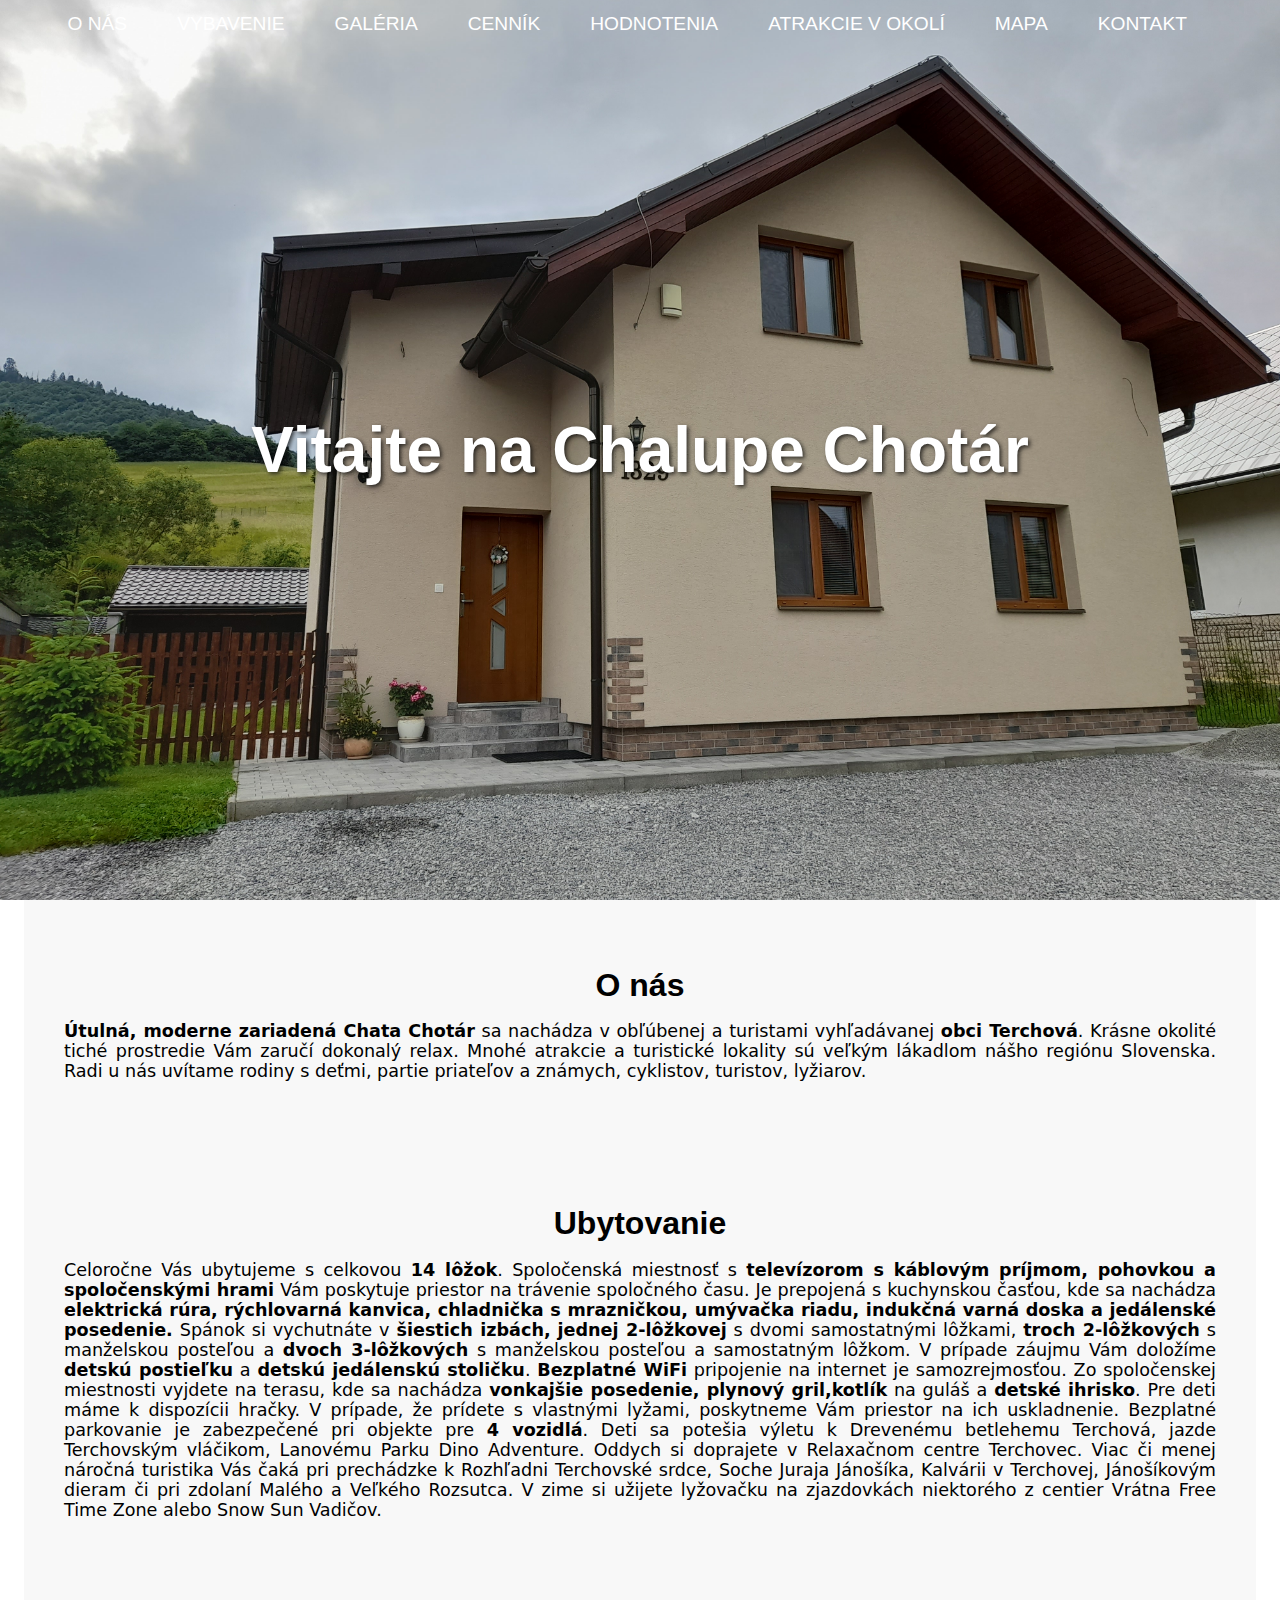
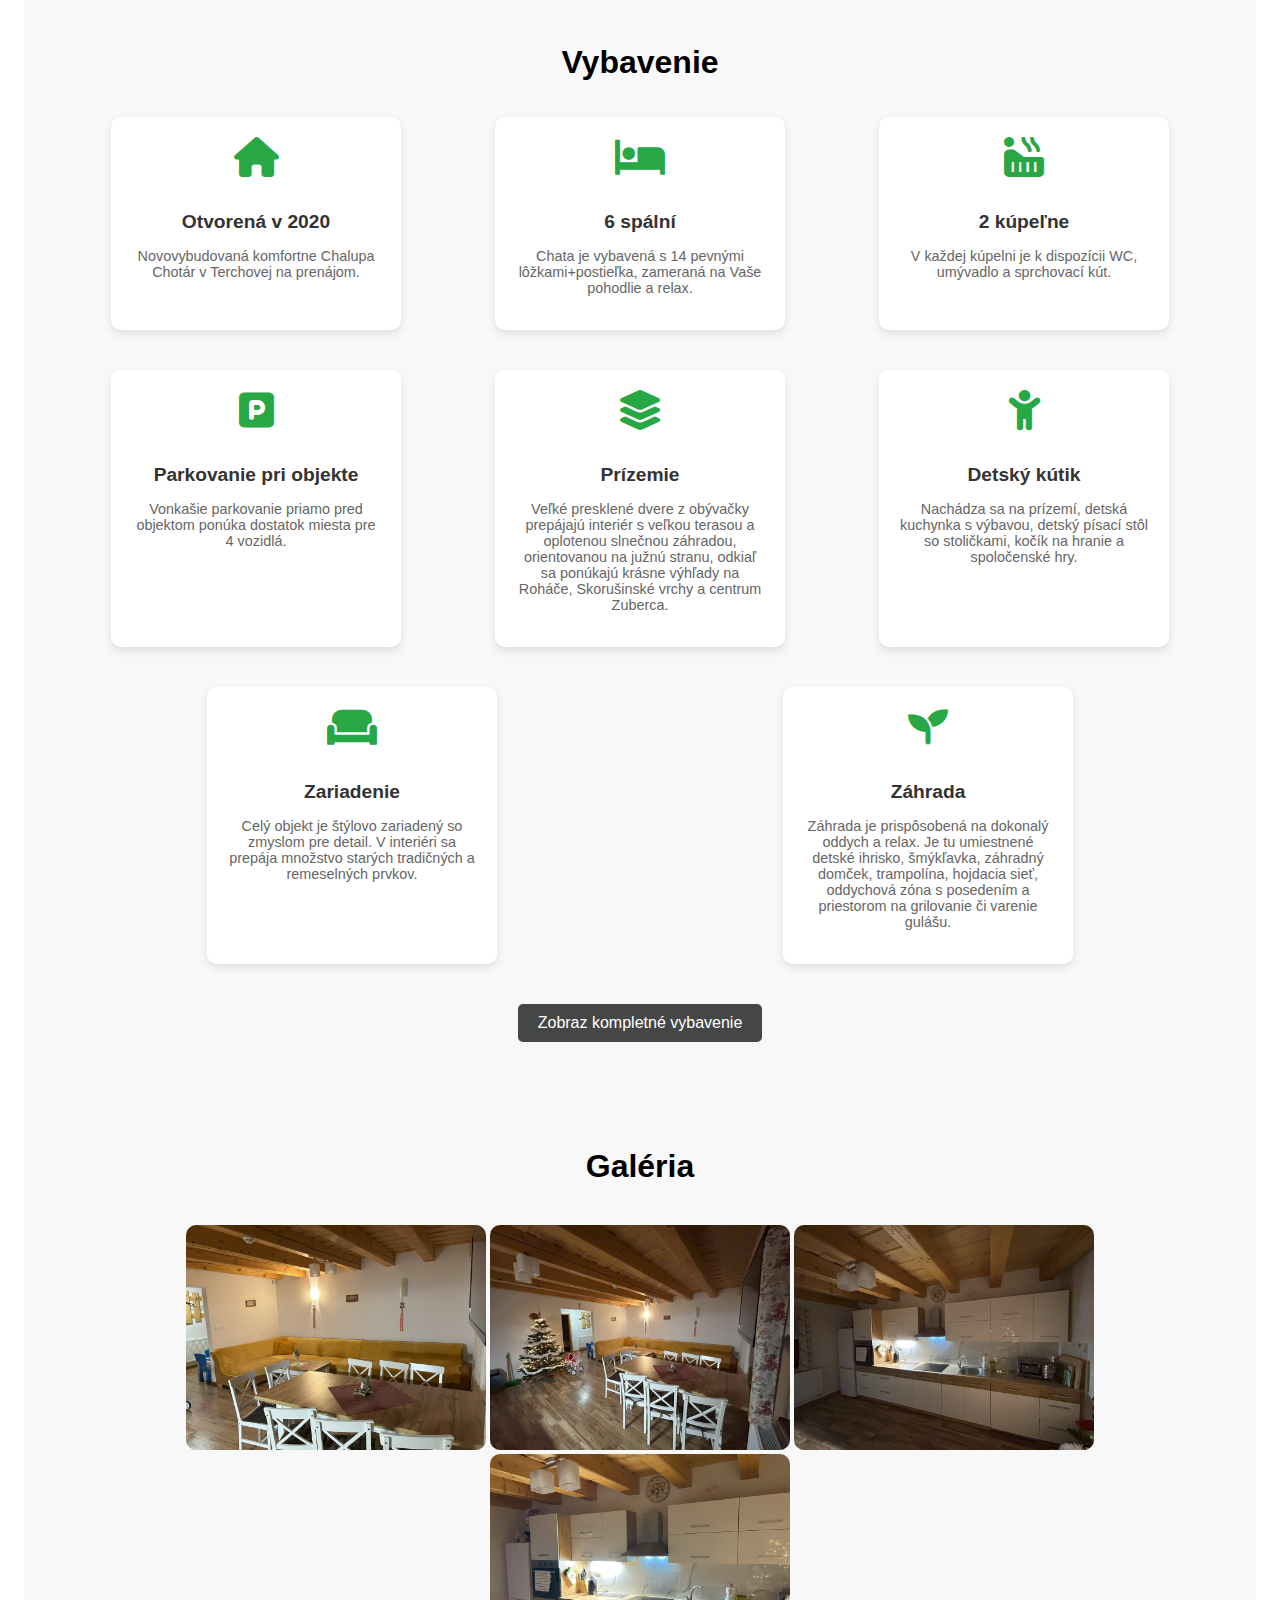
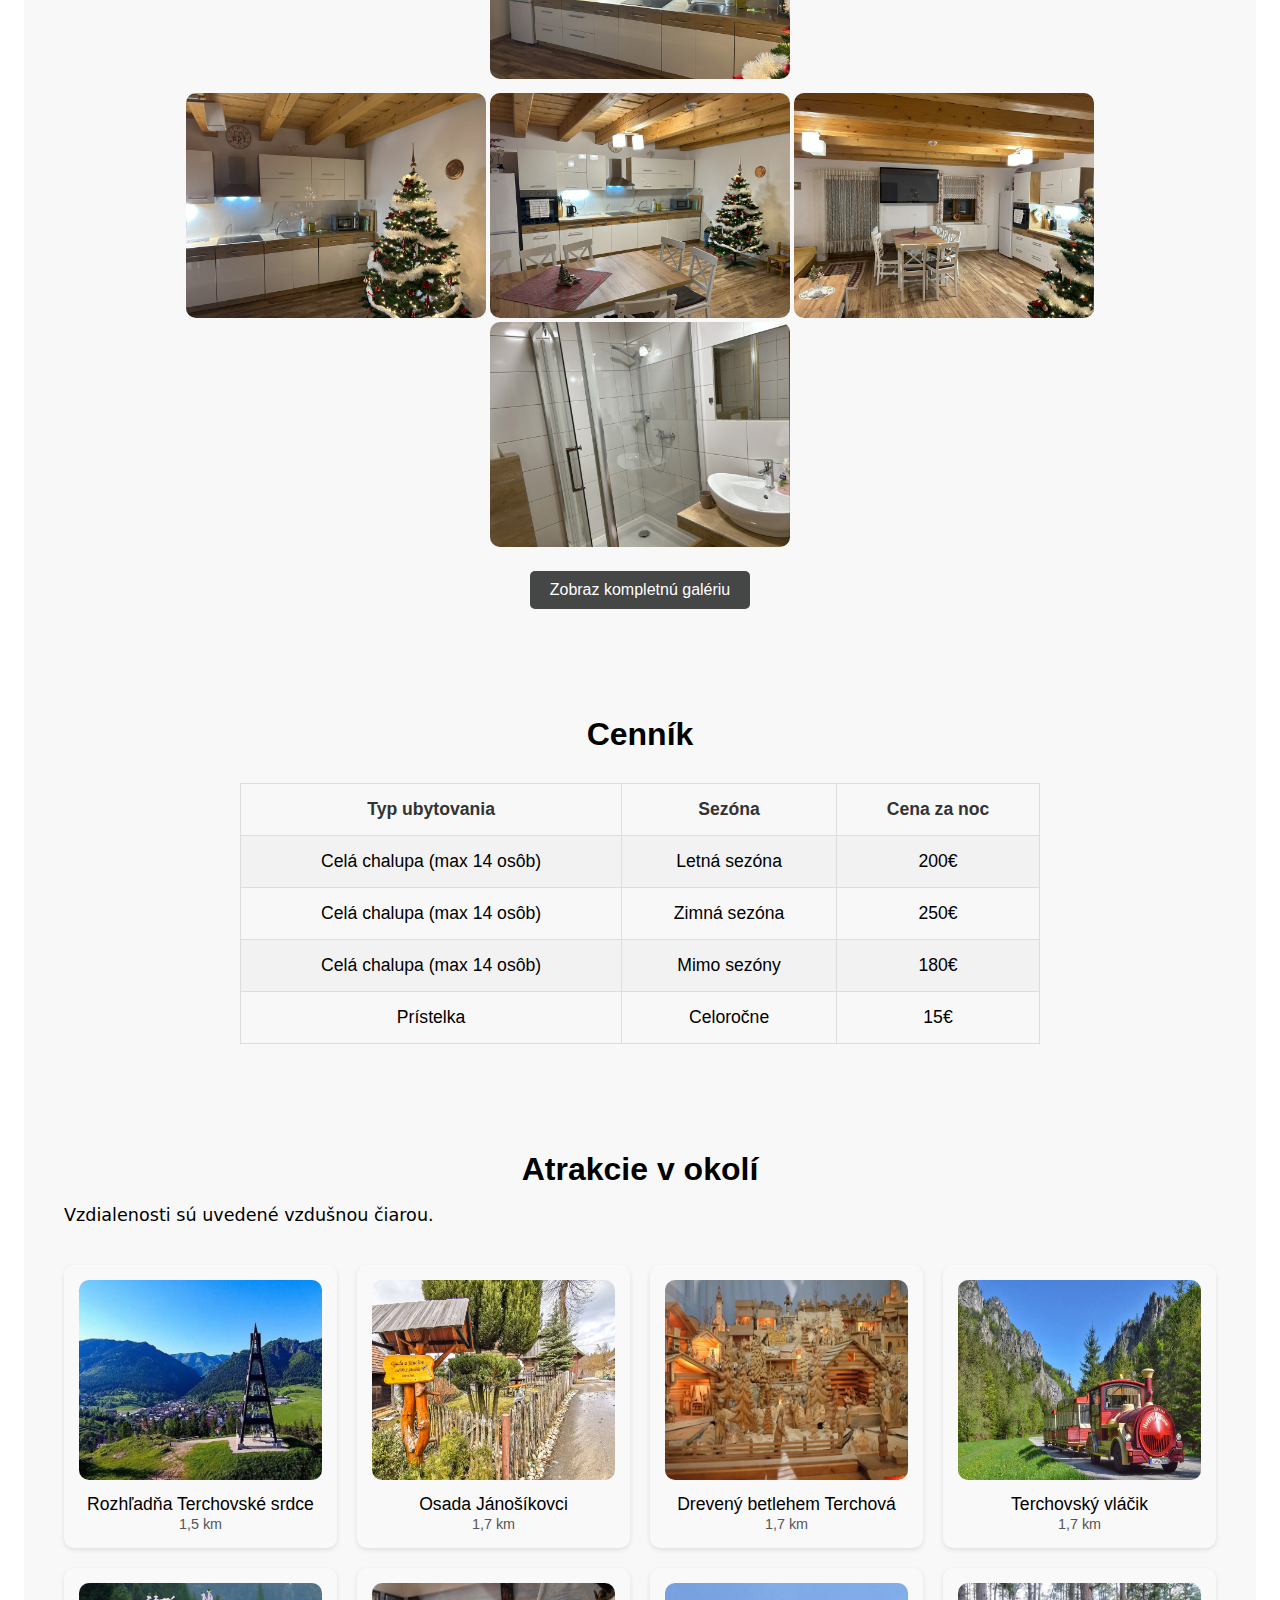
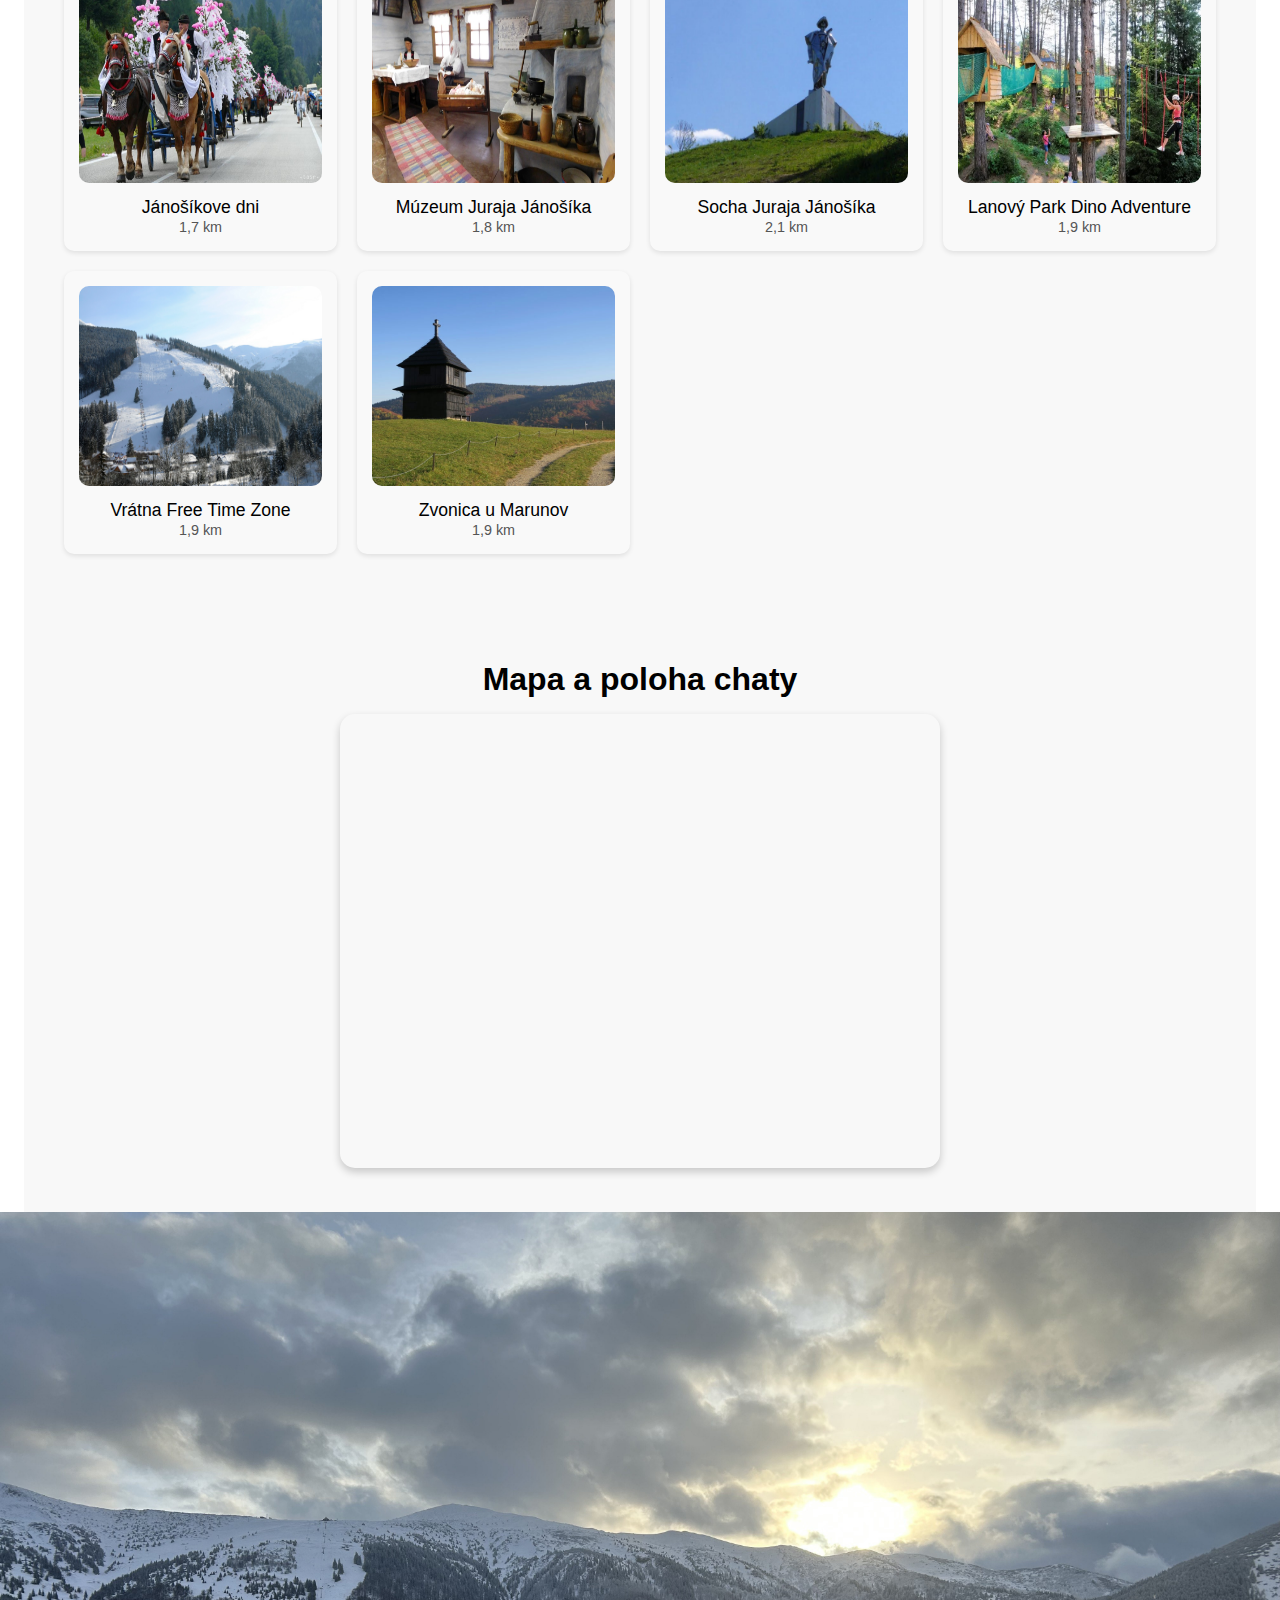
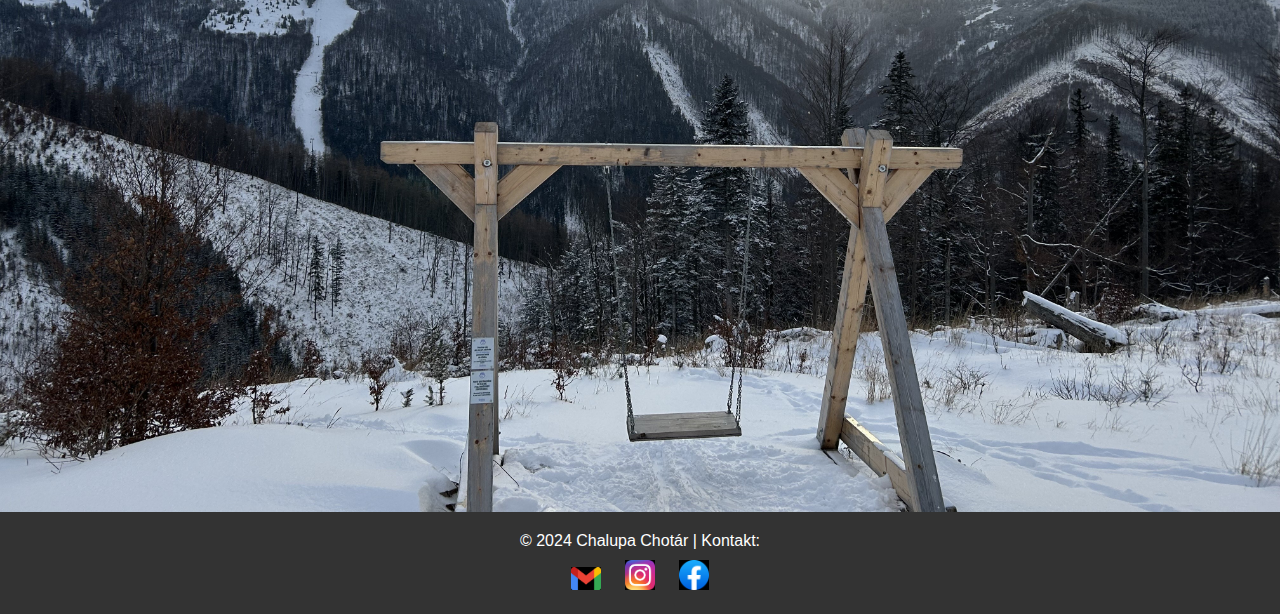
<file: index.html>
<!DOCTYPE html>
<html lang="sk">

<head>
    <meta charset="UTF-8">
    <meta name="viewport" content="width=device-width, initial-scale=1.0">
    <title>Chalupa Chotár</title>
    <link rel="stylesheet" href="styles.css">
    <script type="module" src="index.js"></script>
    <link rel="stylesheet" href="https://cdnjs.cloudflare.com/ajax/libs/font-awesome/6.0.0-beta3/css/all.min.css">
</head>

<body>

    <header>
        <div class="header-content">
            <h1>Vitajte na Chalupe Chotár</h1>
            <div class="hamburger">&#9776;</div>
            <nav id="head-nav">
                <ul>
                    <li><a href="#about">O NÁS</a></li>
                    <li><a href="#equipment">VYBAVENIE</a></li>
                    <li><a href="#gallery">GALÉRIA</a></li>
                    <li><a href="#price">CENNÍK</a></li>
                    <li><a href="#evaluation">HODNOTENIA</a></li>
                    <li><a href="#atraction">ATRAKCIE V OKOLÍ</a></li>
                    <li><a href="#mapa">MAPA</a></li>
                    <li><a href="#contact">KONTAKT</a></li>
                </ul>
            </nav>

            <div class="mobile-menu">
                <span class="close-btn">&times;</span>
                <ul>
                    <li><a href="#about">O NÁS</a></li>
                    <li><a href="#equipment">VYBAVENIE</a></li>
                    <li><a href="#gallery">GALÉRIA</a></li>
                    <li><a href="#price">CENNÍK</a></li>
                    <li><a href="#evaluation">HODNOTENIA</a></li>
                    <li><a href="#atraction">ATRAKCIE V OKOLÍ</a></li>
                    <li><a href="#mapa">MAPA</a></li>
                    <li><a href="#contact">KONTAKT</a></li>
                </ul>
            </div>


        </div>  
    </header>

    <section id="about" class="content-section">
        <h2 class="section-title">O nás</h2>
        <p class="section-description"><b>Útulná, moderne zariadená Chata Chotár</b> sa nachádza v obľúbenej a turistami
            vyhľadávanej <b>obci Terchová</b>. Krásne okolité tiché prostredie Vám zaručí dokonalý relax. Mnohé atrakcie
            a
            turistické lokality sú veľkým lákadlom nášho regiónu Slovenska. Radi u nás uvítame rodiny s deťmi, partie
            priateľov a známych, cyklistov, turistov, lyžiarov.
        </p>
    </section>

    <section id="about" class="content-section">
        <h2 class="section-title">Ubytovanie</h2>
        <p class="section-description">Celoročne Vás ubytujeme s celkovou <b>14 lôžok</b>. Spoločenská miestnosť s
            <b>televízorom s káblovým príjmom, pohovkou a spoločenskými hrami</b> Vám poskytuje priestor na trávenie
            spoločného
            času. Je prepojená s kuchynskou časťou, kde sa nachádza<b> elektrická rúra, rýchlovarná kanvica, chladnička
                s
                mrazničkou, umývačka riadu, indukčná varná doska a jedálenské posedenie.</b> Spánok si vychutnáte v
            <b>šiestich
                izbách,</b> <b>jednej 2-lôžkovej</b> s dvomi samostatnými lôžkami, <b>troch 2-lôžkových</b> s manželskou
            posteľou a <b>dvoch
                3-lôžkových</b> s manželskou posteľou a samostatným lôžkom. V prípade záujmu Vám doložíme <b>detskú
                postieľku</b> a
            <b>detskú jedálenskú stoličku</b>. <b>Bezplatné WiFi</b> pripojenie na internet je samozrejmosťou.

            Zo spoločenskej miestnosti vyjdete na terasu, kde sa nachádza <b>vonkajšie posedenie, plynový
                gril,kotlík</b> na
            guláš a <b>detské ihrisko</b>. Pre deti máme k dispozícii hračky. V prípade, že prídete s vlastnými lyžami,
            poskytneme Vám priestor
            na ich uskladnenie. Bezplatné parkovanie je zabezpečené pri objekte pre <b>4 vozidlá</b>.

            Deti sa potešia výletu k Drevenému betlehemu Terchová, jazde Terchovským vláčikom, Lanovému Parku Dino
            Adventure. Oddych si doprajete v Relaxačnom centre Terchovec. Viac či menej náročná
            turistika Vás čaká pri prechádzke k Rozhľadni Terchovské srdce, Soche Juraja Jánošíka, Kalvárii v Terchovej,
            Jánošíkovým dieram či pri zdolaní Malého a Veľkého Rozsutca. V zime si užijete lyžovačku na zjazdovkách
            niektorého z centier Vrátna Free Time Zone alebo Snow Sun Vadičov.
        </p>
    </section>

    <section id="equipment" class="content-section">
        <h2 class="section-title">Vybavenie</h2>
        <div class="container">
            <div class="card">
                <i class="fas fa-home"></i>
                <h3>Otvorená v 2020</h3>
                <p>Novovybudovaná komfortne Chalupa Chotár v Terchovej na prenájom.</p>
            </div>
            <div class="card">
                <i class="fas fa-bed"></i>
                <h3>6 spální</h3>
                <p>Chata je vybavená s 14 pevnými lôžkami+postieľka, zameraná na Vaše pohodlie a relax.</p>
            </div>
            <div class="card">
                <i class="fas fa-hot-tub"></i>
                <h3>2 kúpeľne</h3>
                <p>V každej kúpelni je k dispozícii WC, umývadlo a sprchovací kút.</p>
            </div>
            <div class="card">
                <i class="fas fa-parking"></i>
                <h3>Parkovanie pri objekte</h3>
                <p>Vonkašie parkovanie priamo pred objektom ponúka dostatok miesta pre 4 vozidlá.</p>
            </div>
            <div class="card">
                <i class="fas fa-layer-group"></i>
                <h3>Prízemie</h3>
                <p>Veľké presklené dvere z obývačky prepájajú interiér s veľkou terasou a oplotenou slnečnou záhradou, orientovanou na južnú stranu, odkiaľ sa ponúkajú krásne výhľady na Roháče, Skorušinské vrchy a centrum Zuberca.</p>
            </div>
            <div class="card">
                <i class="fas fa-child"></i>
                <h3>Detský kútik</h3>
                <p>Nachádza sa na prízemí, detská kuchynka s výbavou, detský písací stôl so stoličkami, kočík na hranie a spoločenské hry.</p>
            </div>
            <div class="card">
                <i class="fas fa-couch"></i>
                <h3>Zariadenie</h3>
                <p>Celý objekt je štýlovo zariadený so zmyslom pre detail. V interiéri sa prepája množstvo starých tradičných a remeselných prvkov.</p>
            </div>
            <div class="card">
                <i class="fas fa-seedling"></i>
                <h3>Záhrada</h3>
                <p>Záhrada je prispôsobená na dokonalý oddych a relax. Je tu umiestnené detské ihrisko, šmýkľavka, záhradný domček, trampolína, hojdacia sieť, oddychová zóna s posedením a priestorom na grilovanie či varenie gulášu.</p>
            </div>
        </div>
        <a href="./equipment.html" class="gallery-button">Zobraz kompletné vybavenie</a>
    </section>

    <section id="gallery" class="content-section">
        <h2 class="section-title">Galéria</h2>
        <div class="gallery">
            <div class="row1">
                <img src="./images/IMG_0356.jpg" alt="Chalupa Chotár 1" class="gallery-img">
                <img src="./images/IMG_0357.jpg" alt="Chalupa Chotár 2" class="gallery-img">
                <img src="./images/IMG_0358.jpg" alt="Chalupa Chotár 3" class="gallery-img">
                <img src="./images/IMG_0359.jpg" alt="Chalupa Chotár 3" class="gallery-img">
            </div>
            <div class="row2">
                <img src="./images/IMG_0361.jpg" alt="Chalupa Chotár 1" class="gallery-img">
                <img src="./images/IMG_0362.jpg" alt="Chalupa Chotár 2" class="gallery-img">
                <img src="./images/IMG_0363.jpg" alt="Chalupa Chotár 3" class="gallery-img">
                <img src="./images/IMG_0364.jpg" alt="Chalupa Chotár 3" class="gallery-img">
            </div>
        </div>
        <a href="./gallery.html" class="gallery-button">Zobraz kompletnú galériu</a>
    </section>

    <!-- Modal na zobrazenie obrázkov -->
    <div id="imageModal" class="modal" style="display: none;">
        <span class="close">&times;</span>
        <img class="modal-content" id="modalImage" alt="Zväčšený obrázok">
        <span class="prev">&#10094;</span>
        <span class="next">&#10095;</span>
    </div>


    <section id="price" class="content-section">
        <h2 class="section-title">Cenník</h2>
        <table class="price-table">
            <tr>
                <th>Typ ubytovania</th>
                <th>Sezóna</th>
                <th>Cena za noc</th>
            </tr>
            <tr>
                <td>Celá chalupa (max 14 osôb)</td>
                <td>Letná sezóna</td>
                <td>200€</td>
            </tr>
            <tr>
                <td>Celá chalupa (max 14 osôb)</td>
                <td>Zimná sezóna</td>
                <td>250€</td>
            </tr>
            <tr>
                <td>Celá chalupa (max 14 osôb)</td>
                <td>Mimo sezóny</td>
                <td>180€</td>
            </tr>
            <tr>
                <td>Prístelka</td>
                <td>Celoročne</td>
                <td>15€</td>
            </tr>
        </table>
    </section>


    <section id="atraction" class="content-section">
        <h2 class="section-title">Atrakcie v okolí</h2>
        <p class="section-description">Vzdialenosti sú uvedené vzdušnou čiarou.</p>
        <div class="attractions-grid">
            <div class="attraction-item">
                <img src="./images/rozhladna-terchovske-srdce.webp" alt="Rozhľadňa Terchovské srdce">
                <p>Rozhľadňa Terchovské srdce</p>
                <span>1,5 km</span>
            </div>
            <div class="attraction-item">
                <img src="./images/u janosov.jpg" alt="Osada Jánošíkovci">
                <p>Osada Jánošíkovci</p>
                <span>1,7 km</span>
            </div>
            <div class="attraction-item">
                <img src="./images/dreveny-betlehem-terchova.webp" alt="Drevený betlehem Terchová">
                <p>Drevený betlehem Terchová</p>
                <span>1,7 km</span>
            </div>
            <div class="attraction-item">
                <img src="./images/Terchovsky-vlacik.webp" alt="Terchovský vláčik">
                <p>Terchovský vláčik</p>
                <span>1,7 km</span>
            </div>
            <div class="attraction-item">
                <img src="./images/janosikove-dni.jpg" alt="Jánošíkove dni">
                <p>Jánošíkove dni</p>
                <span>1,7 km</span>
            </div>
            <div class="attraction-item">
                <img src="./images/muzeum_juraja_janosika.jpg" alt="Múzeum Juraja Jánošíka">
                <p>Múzeum Juraja Jánošíka</p>
                <span>1,8 km</span>
            </div>
            <div class="attraction-item">
                <img src="./images/socha-janosik.jpg" alt="Socha Juraja Jánošíka">
                <p>Socha Juraja Jánošíka</p>
                <span>2,1 km</span>
            </div>
            <div class="attraction-item">
                <img src="./images/lanovy-park-dino-adventure.webp" alt="Lanový Park Dino Adventure">
                <p>Lanový Park Dino Adventure</p>
                <span>1,9 km</span>
            </div>
            <div class="attraction-item">
                <img src="./images/vratna.jpg" alt="Vratna">
                <p>Vrátna Free Time Zone</p>
                <span>1,9 km</span>
            </div>
            <div class="attraction-item">
                <img src="./images/zvonica u marunov.jpg" alt="Zvonica u Marunov">
                <p>Zvonica u Marunov</p>
                <span>1,9 km</span>
            </div>
        </div>
    </section>


    <section id="mapa" class="content-section map-container">
        <h2 class="section-title">Mapa a poloha chaty</h2>
        <div class="map-filter-wrapper">
            <iframe
                src="https://www.google.com/maps/embed?pb=!1m18!1m12!1m3!1d2661.5197164087276!2d19.03700961498211!3d49.27232827933043!2m3!1f0!2f0!3f0!3m2!1i1024!2i768!4f13.1!3m3!1m2!1s0x47144feefcca6d0b%3A0x90abb4e30ab76280!2sChalupa%20Chot%C3%A1r!5e0!3m2!1ssk!2ssk!4v1696690095956!5m2!1ssk!2ssk"
                width="600" height="450" style="border:0;" allowfullscreen="" loading="lazy"
                referrerpolicy="no-referrer-when-downgrade">
            </iframe>
        </div>
    </section>

    <section id="skivratna" class="ski-vratna">
        <div class="image-container">
            <img src="./images/dolne pozadie.jpg" alt="ski" class="background-image">
            <div class="text-overlay">
                <h2>V OKOLÍ</h2>
                <p>
                    Vrátna Malá Fatra je horské stredisko, kde si okrem tradičných zimných aktivít, môžete vychutnať aj
                    leto. Keďže sa Vrátna nachádza v srdci národného parku Malá Fatra, najväčšou dominantou je najmä
                    krásna príroda a dychberúce výhľady.
                </p>
                <a href="atrakcie.html" class="read-more-button">Čítať viac</a>
            </div>
        </div>
    </section>


    <footer id="contact">
        <p>&copy; 2024 Chalupa Chotár | Kontakt:</p>
        <div class="social-links" style="text-align: center; margin-top: 10px;">

            <a href="https://mail.google.com/mail/?view=cm&fs=1&to=mlakyterchova@gmail.com" target="_blank"
                style="margin: 0 10px; text-decoration: none;">
                <img src="./images/Gmail_icon_(2020).jpg" alt="Email Logo" style="width: 30px;">
            </a>


            <a href="https://www.instagram.com/chalupa_chotar/" target="_blank"
                style="margin: 0 10px; text-decoration: none;">
                <img src="./images/Instagram_icon.jpg" alt="Instagram Logo" style="width: 30px;">
            </a>


            <a href="https://www.facebook.com/p/Chalupa-Chot%C3%A1r-100070509302429/?locale=sk_SK" target="_blank"
                style="margin: 0 10px; text-decoration: none;">
                <img src="./images/2021_Facebook_icon.jpg" alt="Facebook Logo" style="width: 30px;">
            </a>
        </div>
    </footer>

</body>

</html>
</file>
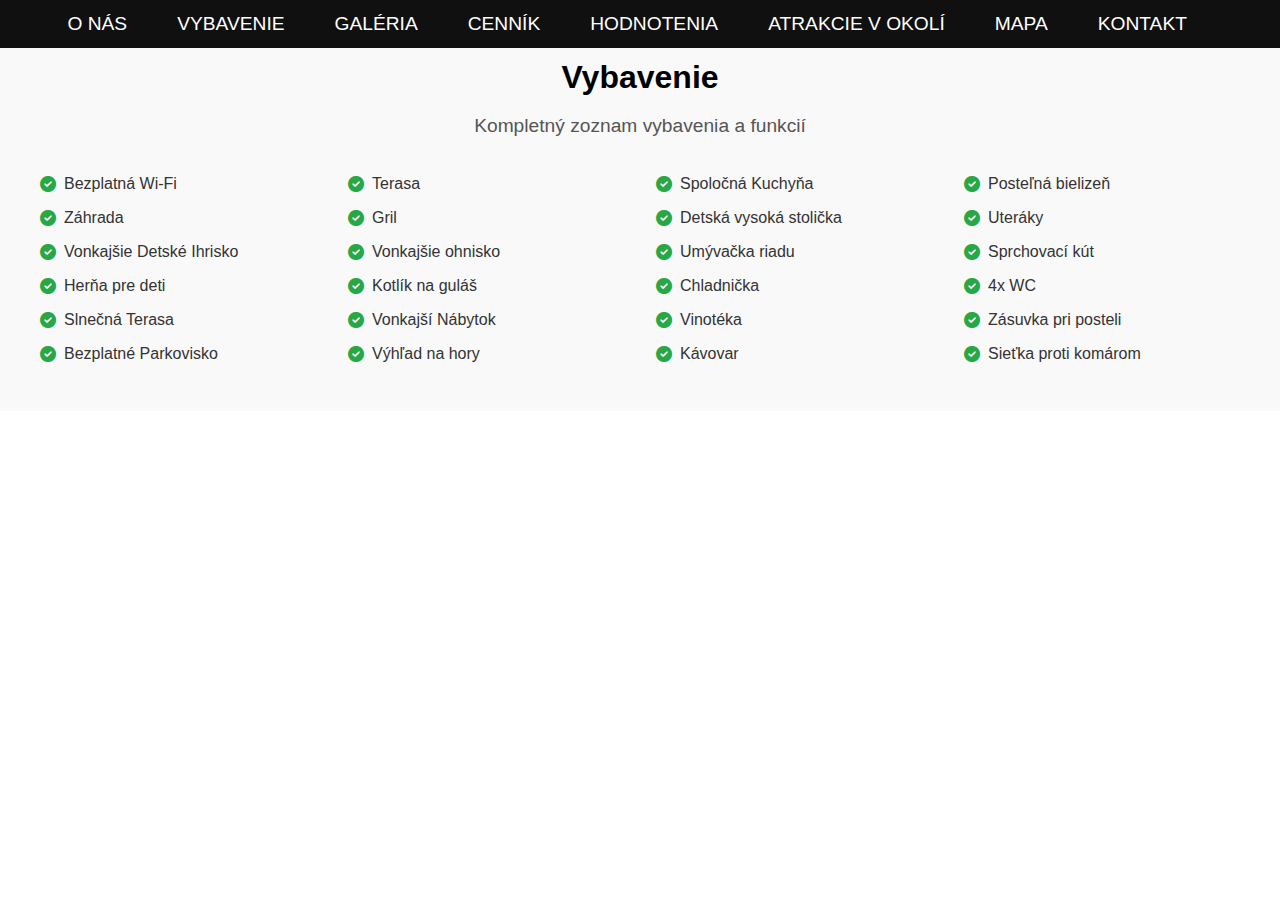
<file: equipment.html>
<!DOCTYPE html>
<html lang="en">
<head>
    <meta charset="UTF-8">
    <meta name="viewport" content="width=device-width, initial-scale=1.0">
    <title>Document</title>
    <link rel="stylesheet" href="styles.css">
    <script type="module" src="index.js"></script>
    <link rel="stylesheet" href="https://cdnjs.cloudflare.com/ajax/libs/font-awesome/6.0.0-beta3/css/all.min.css">
</head>

<body>
    <nav id="head-nav" class="fixed">
        <ul>
            <li><a href="index.html#about">O NÁS</a></li>
            <li><a href="#equipment">VYBAVENIE</a></li>
            <li><a href="index.html#gallery">GALÉRIA</a></li>
            <li><a href="index.html#price">CENNÍK</a></li>
            <li><a href="index.html#evaluation">HODNOTENIA</a></li>
            <li><a href="index.html#atraction">ATRAKCIE V OKOLÍ</a></li>
            <li><a href="index.html#mapa">MAPA</a></li>
            <li><a href="index.html#contact">KONTAKT</a></li>
        </ul>
    </nav>

    <section id="equipment" class="full-equipment">
        <h2 class="section-title">Vybavenie</h2>
        <p class="section-subtitle">Kompletný zoznam vybavenia a funkcií</p>
        <div class="equipment-list">
            <ul>
                <li><i class="fas fa-check-circle"></i> Bezplatná Wi-Fi</li>
                <li><i class="fas fa-check-circle"></i> Záhrada</li>
                <li><i class="fas fa-check-circle"></i> Vonkajšie Detské Ihrisko</li>
                <li><i class="fas fa-check-circle"></i> Herňa pre deti</li>
                <li><i class="fas fa-check-circle"></i> Slnečná Terasa</li>
                <li><i class="fas fa-check-circle"></i> Bezplatné Parkovisko</li>
            </ul>
            <ul>
                <li><i class="fas fa-check-circle"></i> Terasa</li>
                <li><i class="fas fa-check-circle"></i> Gril</li>
                <li><i class="fas fa-check-circle"></i> Vonkajšie ohnisko</li>
                <li><i class="fas fa-check-circle"></i> Kotlík na guláš</li>
                <li><i class="fas fa-check-circle"></i> Vonkajší Nábytok</li>
                <li><i class="fas fa-check-circle"></i> Výhľad na hory</li>
            </ul>
            <ul>
                <li><i class="fas fa-check-circle"></i> Spoločná Kuchyňa</li>
                <li><i class="fas fa-check-circle"></i> Detská vysoká stolička</li>
                <li><i class="fas fa-check-circle"></i> Umývačka riadu</li>
                <li><i class="fas fa-check-circle"></i> Chladnička</li>
                <li><i class="fas fa-check-circle"></i> Vinotéka</li>
                <li><i class="fas fa-check-circle"></i> Kávovar</li>
            </ul>
            <ul>
                <li><i class="fas fa-check-circle"></i> Posteľná bielizeň</li>
                <li><i class="fas fa-check-circle"></i> Uteráky</li>
                <li><i class="fas fa-check-circle"></i> Sprchovací kút</li>
                <li><i class="fas fa-check-circle"></i> 4x WC</li>
                <li><i class="fas fa-check-circle"></i> Zásuvka pri posteli</li>
                <li><i class="fas fa-check-circle"></i> Sieťka proti komárom</li>
            </ul>
        </div>
    </section>

</body>
</html>
</file>
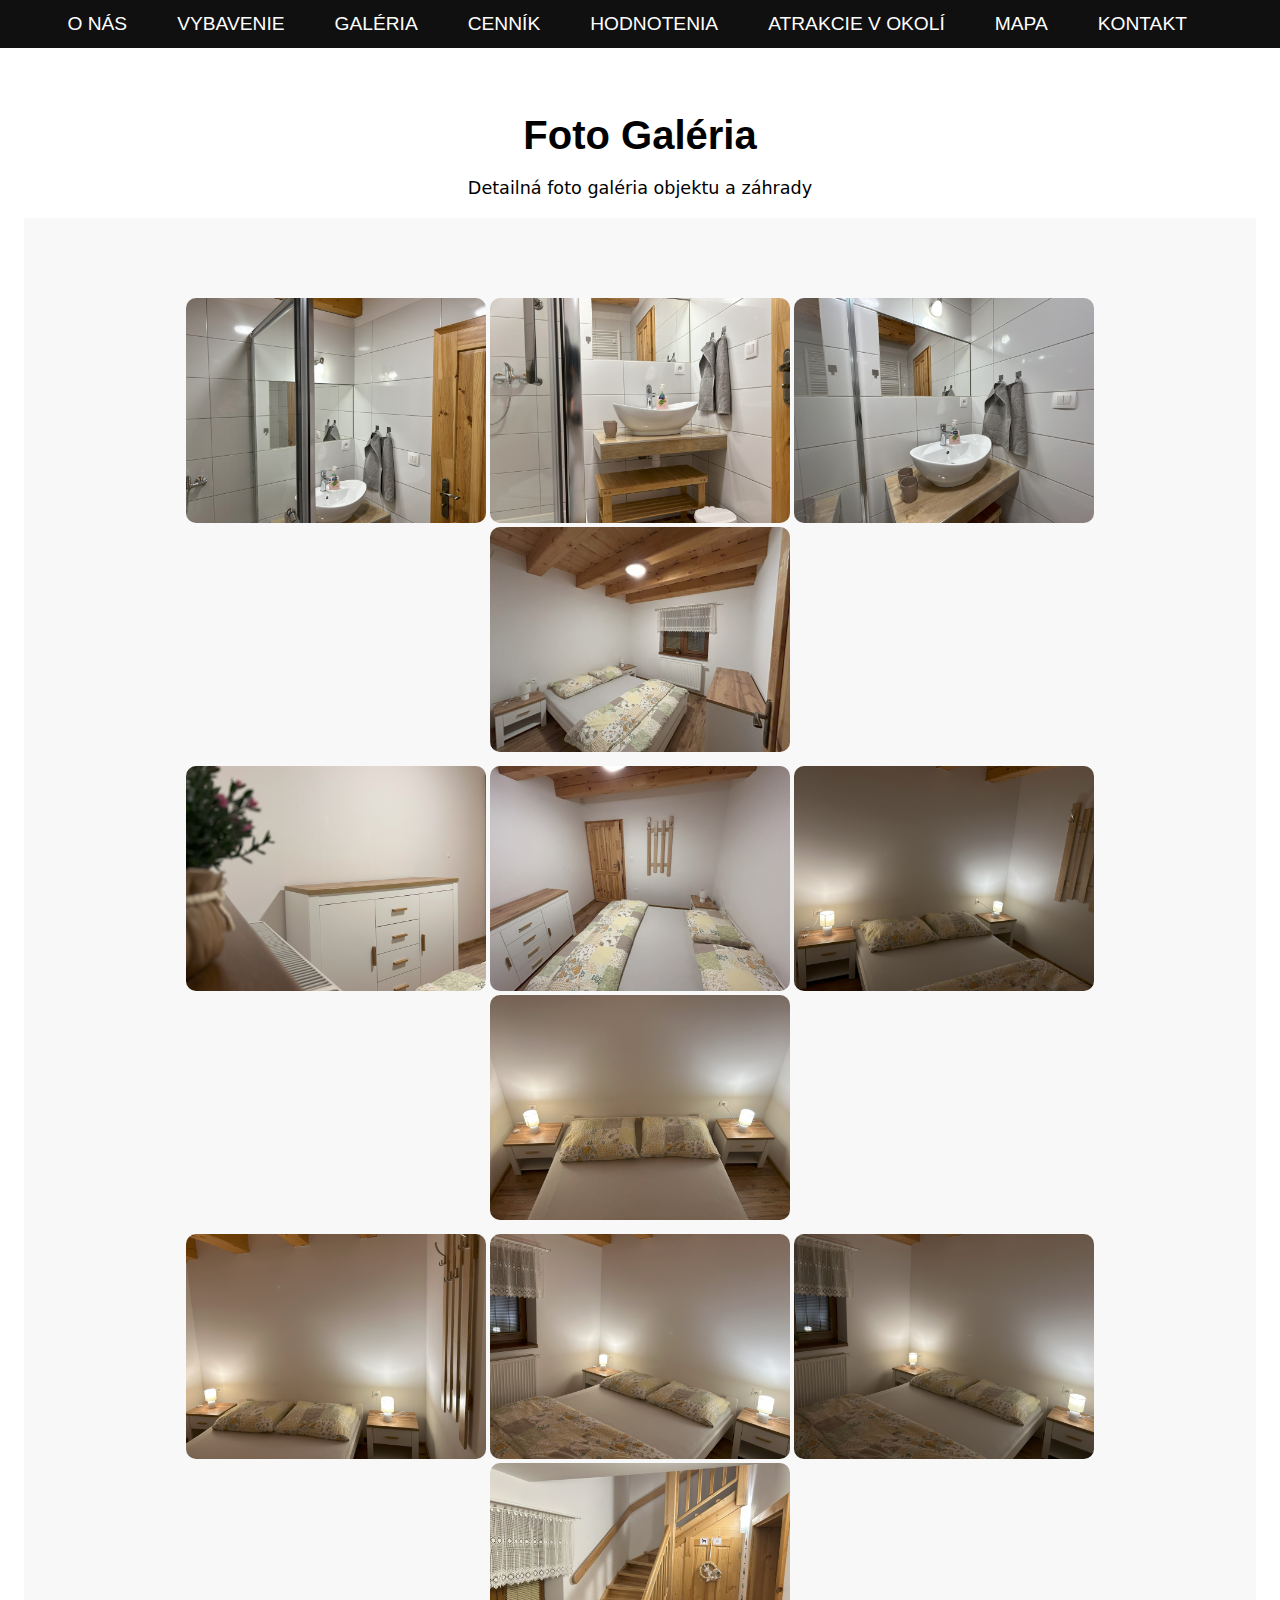
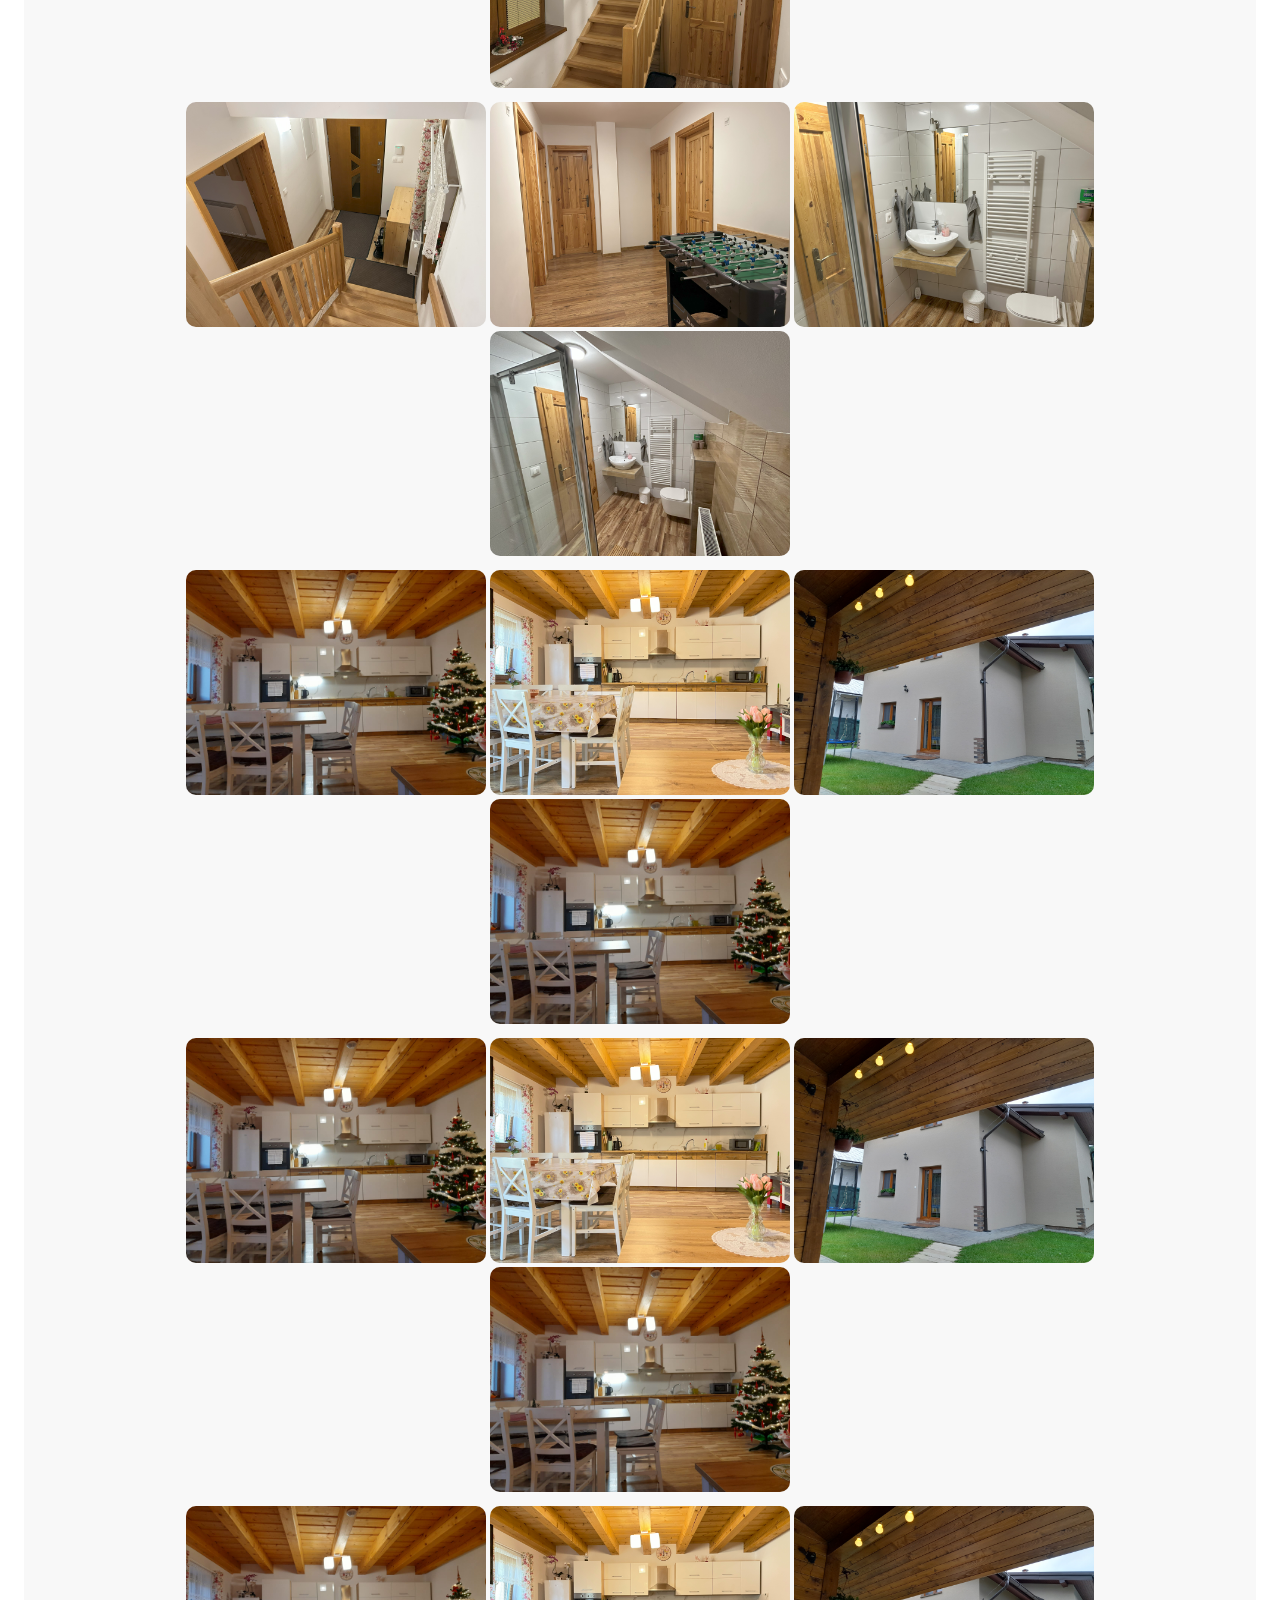
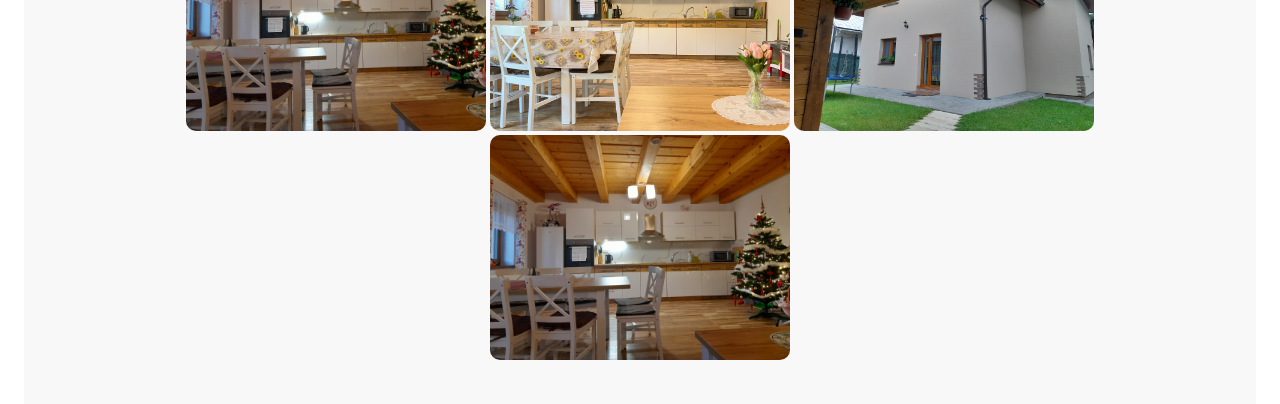
<file: gallery.html>
<!DOCTYPE html>
<html lang="en">
<head>
    <meta charset="UTF-8">
    <meta name="viewport" content="width=device-width, initial-scale=1.0">
    <title>Document</title>
    <link rel="stylesheet" href="styles.css">
    <script type="module" src="index.js"></script> 
</head>

<body>
    <nav id="head-nav" class="fixed">
        <ul>
            <li><a href="index.html#about">O NÁS</a></li>
            <li><a href="#equipment">VYBAVENIE</a></li>
            <li><a href="index.html#gallery">GALÉRIA</a></li>
            <li><a href="index.html#price">CENNÍK</a></li>
            <li><a href="index.html#evaluation">HODNOTENIA</a></li>
            <li><a href="index.html#atraction">ATRAKCIE V OKOLÍ</a></li>
            <li><a href="index.html#mapa">MAPA</a></li>
            <li><a href="index.html#contact">KONTAKT</a></li>
        </ul>
    </nav>

    <section id="fullgallery" class="full-gallery">
        <h2 class="section-fullgallery" style="padding-top: 2em;">Foto Galéria</h2>
        <p class="section-fullimg">Detailná foto galéria objektu a záhrady</p>
    </section>

    <section id="gallery" class="content-section">
        <h2 class="section-title"></h2>
        <div class="gallery">
            <div class="row1">
                <img src="./images/IMG_0365.jpg" alt="Chalupa Chotár 1" class="gallery-img">
                <img src="./images/IMG_0366.jpg" alt="Chalupa Chotár 2" class="gallery-img">
                <img src="./images/IMG_0367.jpg" alt="Chalupa Chotár 3" class="gallery-img">
                <img src="./images/IMG_0370.jpg" alt="Chalupa Chotár 3" class="gallery-img">
            </div>
            <div class="row2">
                <img src="./images/IMG_0371.jpg" alt="Chalupa Chotár 1" class="gallery-img">
                <img src="./images/IMG_0372.jpg" alt="Chalupa Chotár 2" class="gallery-img">
                <img src="./images/IMG_0373.jpg" alt="Chalupa Chotár 3" class="gallery-img">
                <img src="./images/IMG_0374.jpg" alt="Chalupa Chotár 3" class="gallery-img">
            </div>
            <div class="row3">
                <img src="./images/IMG_0376.jpg" alt="Chalupa Chotár 1" class="gallery-img">
                <img src="./images/IMG_0377.jpg" alt="Chalupa Chotár 2" class="gallery-img">
                <img src="./images/IMG_0378.jpg" alt="Chalupa Chotár 3" class="gallery-img">
                <img src="./images/IMG_0379.jpg" alt="Chalupa Chotár 3" class="gallery-img">
            </div>
            <div class="row4">
                <img src="./images/IMG_0380.jpg" alt="Chalupa Chotár 1" class="gallery-img">
                <img src="./images/IMG_0382.jpg" alt="Chalupa Chotár 2" class="gallery-img">
                <img src="./images/IMG_0383.jpg" alt="Chalupa Chotár 3" class="gallery-img">
                <img src="./images/IMG_0384.jpg" alt="Chalupa Chotár 3" class="gallery-img">
            </div>
            <div class="row5">
                <img src="./images/kuchyna 2.jpg" alt="Chalupa Chotár 1" class="gallery-img">
                <img src="./images/kuchyna.jpg" alt="Chalupa Chotár 2" class="gallery-img">
                <img src="./images/autanok 5.jpg" alt="Chalupa Chotár 3" class="gallery-img">
                <img src="./images/kuchyna 2.jpg" alt="Chalupa Chotár 3" class="gallery-img">
            </div>
            <div class="row6">
                <img src="./images/kuchyna 2.jpg" alt="Chalupa Chotár 1" class="gallery-img">
                <img src="./images/kuchyna.jpg" alt="Chalupa Chotár 2" class="gallery-img">
                <img src="./images/autanok 5.jpg" alt="Chalupa Chotár 3" class="gallery-img">
                <img src="./images/kuchyna 2.jpg" alt="Chalupa Chotár 3" class="gallery-img">
            </div>
            <div class="row7">
                <img src="./images/kuchyna 2.jpg" alt="Chalupa Chotár 1" class="gallery-img">
                <img src="./images/kuchyna.jpg" alt="Chalupa Chotár 2" class="gallery-img">
                <img src="./images/autanok 5.jpg" alt="Chalupa Chotár 3" class="gallery-img">
                <img src="./images/kuchyna 2.jpg" alt="Chalupa Chotár 3" class="gallery-img">
            </div>
        </div>
    </section>

    <!-- Modal na zobrazenie obrázkov -->
    <div id="imageModal" class="modal" style="display: none;">
        <span class="close">&times;</span>
        <img class="modal-content" id="modalImage" alt="Zväčšený obrázok">
        <span class="prev">&#10094;</span>
        <span class="next">&#10095;</span>
    </div>
</body>
</html>
</file>
<file: styles.css>
body {
    font-family: 'Arial', sans-serif;
    margin: 0;
    padding: 0;
    background-color: #ffffff;
}

header {
    background-image: url('./images/background.jpg');
    background-size: cover;
    background-position: center;
    height: 100vh;
    color: white;
    display: flex;
    justify-content: center;
    align-items: center;
    text-align: center;
}


header h1 {
    font-size: 4rem;
    text-shadow: 2px 2px 4px rgba(0, 0, 0, 0.7);
}

nav {
    position: absolute;
    top: 0;
    right: 0;
    width: 100%;
    padding: 1%;

    &.scroll {
        position: fixed;
        background: #101010;
    }

    &.fixed {
        position: fixed;
        background: #101010;

    }

    z-index: 99;
}

nav ul {
    display: flex;
    justify-content: center;
    list-style: none;
    padding: 0;
    gap: 30px;
    flex-wrap: nowrap;
}

nav ul li {
    white-space: nowrap;
    font-size: 1.2rem;
}

nav ul li a {
    color: white;
    text-decoration: none;
    transition: color 0.3s;
}

nav ul li a:hover {
    color: #498ee3;
}

section {
    /* padding: 50px 20px; */
    text-align: center;
}

.content-section {
    max-width: 90%;
    margin: 0 auto;
}

.section-title {
    font-size: 2.5rem;
    margin-bottom: 20px;
}

.section-description {
    font-size: 1.1rem;
    color: #000000;
    font-family: system-ui, -apple-system, BlinkMacSystemFont, 'Segoe UI', Roboto, Oxygen, Ubuntu, Cantarell, 'Open Sans', 'Helvetica Neue', sans-serif;
    text-align: justify;
}

.section-fullgallery {
    font-size: 2.5rem;
    margin-bottom: 20px;
}


.section-fullimg {
    font-size: 1.1rem;
    color: #000000;
    font-family: system-ui, -apple-system, BlinkMacSystemFont, 'Segoe UI', Roboto, Oxygen, Ubuntu, Cantarell, 'Open Sans', 'Helvetica Neue', sans-serif;
    margin-bottom: 20px;
}

.gallery {
    display: flex;
    flex-direction: column;
    justify-content: center;
    margin-top: 40px;
    gap: 10px;
}

.gallery img {
    object-fit: cover;
    cursor: pointer;
    border-radius: 5px;
    transition: transform 0.2s ease;
    width: 100%;
    max-width: 300px;
    border-radius: 10px;
}

.gallery img:hover {
    transform: scale(1.05);
}

footer {
    background-color: #333;
    color: white;
    padding: 20px;
    text-align: center;
}

footer p {
    margin: 0;
}

.price-table {
    margin-top: 30px;
    width: 100%;
    max-width: 800px;
    margin-left: auto;
    margin-right: auto;
    border-collapse: collapse;

}

.price-table th,
.price-table td {
    padding: 15px;
    border: 1px solid #ddd;
    text-align: center;
    font-size: 1.1rem;
}

.price-table th {
    background-color: #f8f8f8;
    color: #333;
    font-weight: bold;
}

.price-table tr:nth-child(even) {
    background-color: #f2f2f2;
}

.price-table tr:hover {
    background-color: #ddd;
}


.attractions-grid {
    display: grid;
    grid-template-columns: repeat(auto-fit, minmax(250px, 1fr));
    gap: 20px;
    justify-content: center;
    margin-top: 40px;
}

.attraction-item {
    text-align: center;
    background-color: #f9f9f9;
    border-radius: 10px;
    padding: 15px;
    box-shadow: 0px 2px 5px rgba(0, 0, 0, 0.1);
    transition: all 0.3s linear;
}

.attraction-item:hover {
    scale: 1.2;
}

.attraction-item img {
    width: 100%;
    height: 200px;
    border-radius: 10px;
    margin-bottom: 10px;
}

.attraction-item p {
    font-size: 1.1rem;
    margin: 0;
}

.attraction-item span {
    color: #555;
    font-size: 0.9rem;
}

/* Kontajner obrázka */
.image-container {
    position: relative;
    width: 100%;
    /* Celá šírka */
    height: 100vh;
    /* Výška cez celú obrazovku (alebo zmeniť na fixnú výšku, ak preferuješ) */
    overflow: hidden;
}

/* Obrázok na pozadí */
.background-image {
    width: 100%;
    /* Obrázok sa roztiahne na šírku kontajnera */
    height: 100%;
    /* Obrázok sa roztiahne na výšku kontajnera */
    object-fit: cover;
    /* Zachová proporcie obrázka a vyplní celý kontajner */
    display: block;
}


/* Textový overlay */
.text-overlay {
    position: absolute;
    bottom: 20px;
    right: 20px;
    background: rgba(255, 255, 255, 0.9);
    color: #000;
    width: 300px;
    padding: 20px;
    text-align: left;
    box-shadow: 0 4px 8px rgba(0, 0, 0, 0.2);
    border-radius: 10px;
    opacity: 0;
    /* Skrytý na začiatku */
    transform: translateY(20px);
    /* Posunutie dole */
    transition: opacity 0.5s ease, transform 0.5s ease;
    /* Plynulý prechod */
}

.image-container.scrolled .text-overlay {
    opacity: 1;
    /* Zobrazí sa */
    transform: translateY(0);
    /* Návrat na pôvodnú pozíciu */
}

.read-more-button {
    display: inline-block;
    margin-top: 20px;
    padding: 10px 20px;
    background-color: #007bff;
    /* Modrá farba */
    color: #fff;
    /* Biele písmo */
    text-decoration: none;
    border-radius: 5px;
    font-size: 16px;
    transition: background-color 0.3s ease;
}

.read-more-button:hover {
    background-color: #0056b3;
    /* Tmavšia modrá pri hover */
}

.gallery-button {
    display: inline-block;
    margin-top: 20px;
    padding: 10px 20px;
    background-color: #454646;
    /* Modrá farba */
    color: #fff;
    /* Biele písmo */
    text-decoration: none;
    border-radius: 5px;
    font-size: 16px;
    transition: background-color 0.3s ease;
}

.gallery-button:hover {
    background-color: #0056b3;
    /* Tmavšia modrá pri hover */
}


.modal {
    display: none;
    position: fixed;
    z-index: 1000;
    top: 0;
    left: 0;
    width: 100%;
    height: 100%;
    background-color: rgba(0, 0, 0, 0.9);
    display: flex;
    justify-content: center;
    align-items: center;
}

.modal-content {
    width: 80%;
    max-width: 700px;
    object-fit: contain;
    border: none;
}

.close {
    position: absolute;
    top: 15px;
    right: 35px;
    color: #fff;
    font-size: 40px;
    font-weight: bold;
    cursor: pointer;
}

.prev,
.next {
    cursor: pointer;
    position: absolute;
    top: 50%;
    transform: translateY(-50%);
    color: white;
    font-size: 36px;
    font-weight: bold;
    user-select: none;
    background: rgba(0, 0, 0, 0.5);
    padding: 10px;
    border-radius: 50%;
}

.prev {
    left: 10px;
}

.next {
    right: 10px;
}

.map-filter-wrapper {
    position: relative;
    display: inline-block;
    overflow: hidden;
    border-radius: 15px; /* Zaoblené rohy */
    box-shadow: 0px 4px 8px rgba(0, 0, 0, 0.2); /* Jemný tieň */
    transition: transform 0.3s ease, box-shadow 0.3s ease;
}

.map-filter-wrapper:hover {
    transform: scale(1.02); /* Jemné zväčšenie pri hover */
    box-shadow: 0px 6px 12px rgba(0, 0, 0, 0.3); /* Zvýraznený tieň pri hover */
}

.map-filter-wrapper iframe {
    border-radius: inherit; /* Zachovanie zaoblených rohov pre mapu */
}

.hamburger {
    display: none;
    font-size: 24px;
    cursor: pointer;
    position: absolute; /* Nastavenie pozície na absolútnu */
    top: 10px;          /* Vzdialenosť od horného okraja */
    left: 10px;         /* Vzdialenosť od ľavého okraja */
    color: white;       /* Uistite sa, že je text čitateľný */
}

.mobile-menu {
    display: none;
    position: fixed;
    top: 0;
    left: 0;
    height: 100%;
    width: 50%;
    max-width: 300px;
    background-color: #333;
    color: white;
    box-shadow: 2px 0 5px rgba(0, 0, 0, 0.5);
    z-index: 1000;
    padding: 20px;
}

.mobile-menu ul {
    list-style: none;
    padding: 0;
}

.mobile-menu ul li {
    margin: 10px 0;
}

.mobile-menu ul li a {
    color: white;
    text-decoration: none;
    font-size: 18px;
}

.mobile-menu .close-btn {
    font-size: 24px;
    cursor: pointer;
    text-align: right;
    display: block;
}
#head-nav ul {
    list-style: none;
    margin: 0;
    padding: 0;
    display: flex;
}

#head-nav ul li {
    margin: 0 10px;
}

#head-nav ul li a {
    color: white;
    text-decoration: none;
}

.content-section {
    padding: 40px;
    background-color: #f8f8f8;
    text-align: center;
}
.section-title {
    font-size: 2rem;
    margin-bottom: 20px;
}
.container {
    display: flex;
    flex-wrap: wrap;
    justify-content: space-around;
}
.card {
    width: 250px;
    margin: 20px;
    background-color: white;
    border-radius: 10px;
    box-shadow: 0 4px 8px rgba(0, 0, 0, 0.1);
    padding: 20px;
    text-align: center;
}
.card i {
    font-size: 40px;
    color: #28a745;
    margin-bottom: 15px;
}
.card h3 {
    font-size: 1.2rem;
    margin-bottom: 10px;
    color: #333;
}
.card p {
    font-size: 0.9rem;
    color: #666;
}

.full-equipment {
    padding: 2em;
    text-align: center;
    background-color: #f9f9f9;
    font-family: Arial, sans-serif;
}

.section-title {
    font-size: 2em;
    font-weight: bold;
    margin-bottom: 0.5em;
}

.section-subtitle {
    font-size: 1.2em;
    color: #555;
    margin-bottom: 2em;
}

.equipment-list {
    display: grid;
    grid-template-columns: repeat(auto-fit, minmax(200px, 1fr));
    gap: 2em; /* Medzery medzi zoznamami */
    justify-items: start;
    align-items: start;
    max-width: 1200px;
    margin: 0 auto;
}

.equipment-list ul {
    list-style: none;
    padding: 0;
    margin: 0;
}

.equipment-list li {
    font-size: 1em;
    margin-bottom: 1em; /* Väčšia medzera medzi riadkami */
    display: flex;
    align-items: center;
    color: #333;
}

.equipment-list i {
    color: #28a745;
    margin-right: 0.5em;
}

/* Media query for mobile */
@media (max-width: 768px) {
    #head-nav {
        display: none;
    }

    .hamburger {
        display: block;
    }

    .mobile-menu {
        display: none;
    }
}

@media only screen and (max-width: 768px) {
    /* Adjust header content */
    .header-content {
        flex-direction: column;
        align-items: center;
        text-align: center;
    }
    #head-nav ul {
        display: flex;
        flex-direction: column;
        gap: 10px;
        padding: 0;
        margin: 0;
        background-color: #f8f8f8; /* Light background for better visibility */
        border-radius: 5px;
        box-shadow: 0 2px 4px rgba(0, 0, 0, 0.1);
    }
    #head-nav ul li {
        margin: 5px 0;
    }
    #head-nav ul li a {
        font-size: 1.1rem;
        padding: 10px;
        color: #333;
        text-decoration: none;
        display: block;
        text-align: center;
        border-bottom: 1px solid #ddd;
        transition: background-color 0.3s ease;
    }
    #head-nav ul li a:hover {
        background-color: #eaeaea;
    }
    /* Adjust sections */
    .content-section {
        padding: 20px;
    }
    .section-title {
        font-size: 1.5rem;
        text-align: center;
    }
    .section-description {
        font-size: 1rem;
        line-height: 1.5;
    }
    /* Gallery adjustments */
    .gallery {
        display: flex;
        flex-wrap: wrap;
        gap: 10px;
        justify-content: center;
    }
    .gallery-img {
        width: 100%;
        max-width: 200px;
        height: auto;
    }
    /* Table adjustments */
    .price-table {
        width: 100%;
        font-size: 0.9rem;
    }
    .price-table th, .price-table td {
        padding: 10px;
        text-align: center;
    }
    /* Attractions grid adjustments */
    .attractions-grid {
        display: grid;
        grid-template-columns: 1fr;
        gap: 15px;
    }
    .attraction-item {
        text-align: center;
    }
    /* Map adjustments */
    .map-container iframe {
        width: 100%;
        height: 300px;
    }
    /* Footer adjustments */
    footer {
        text-align: center;
        font-size: 0.9rem;
    }
    .social-links a {
        margin: 0 5px;
    }
}
</file>
